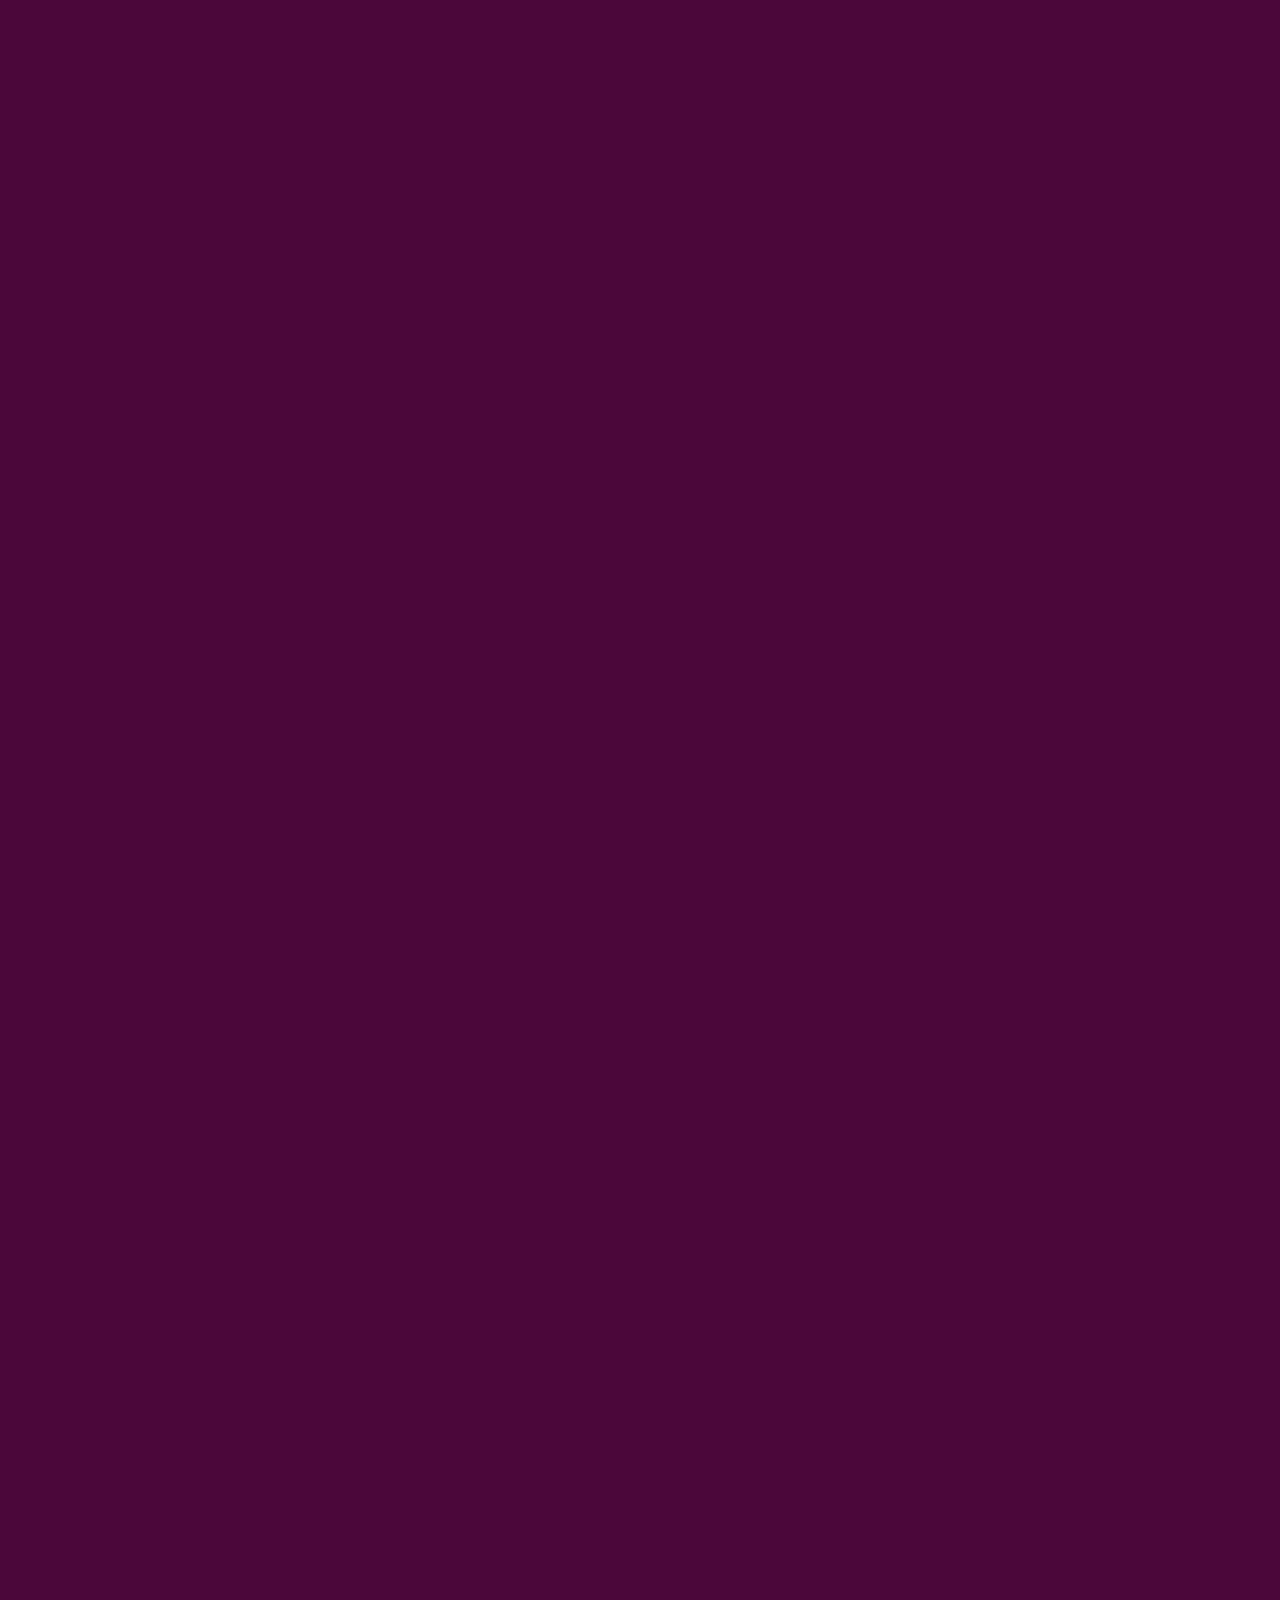
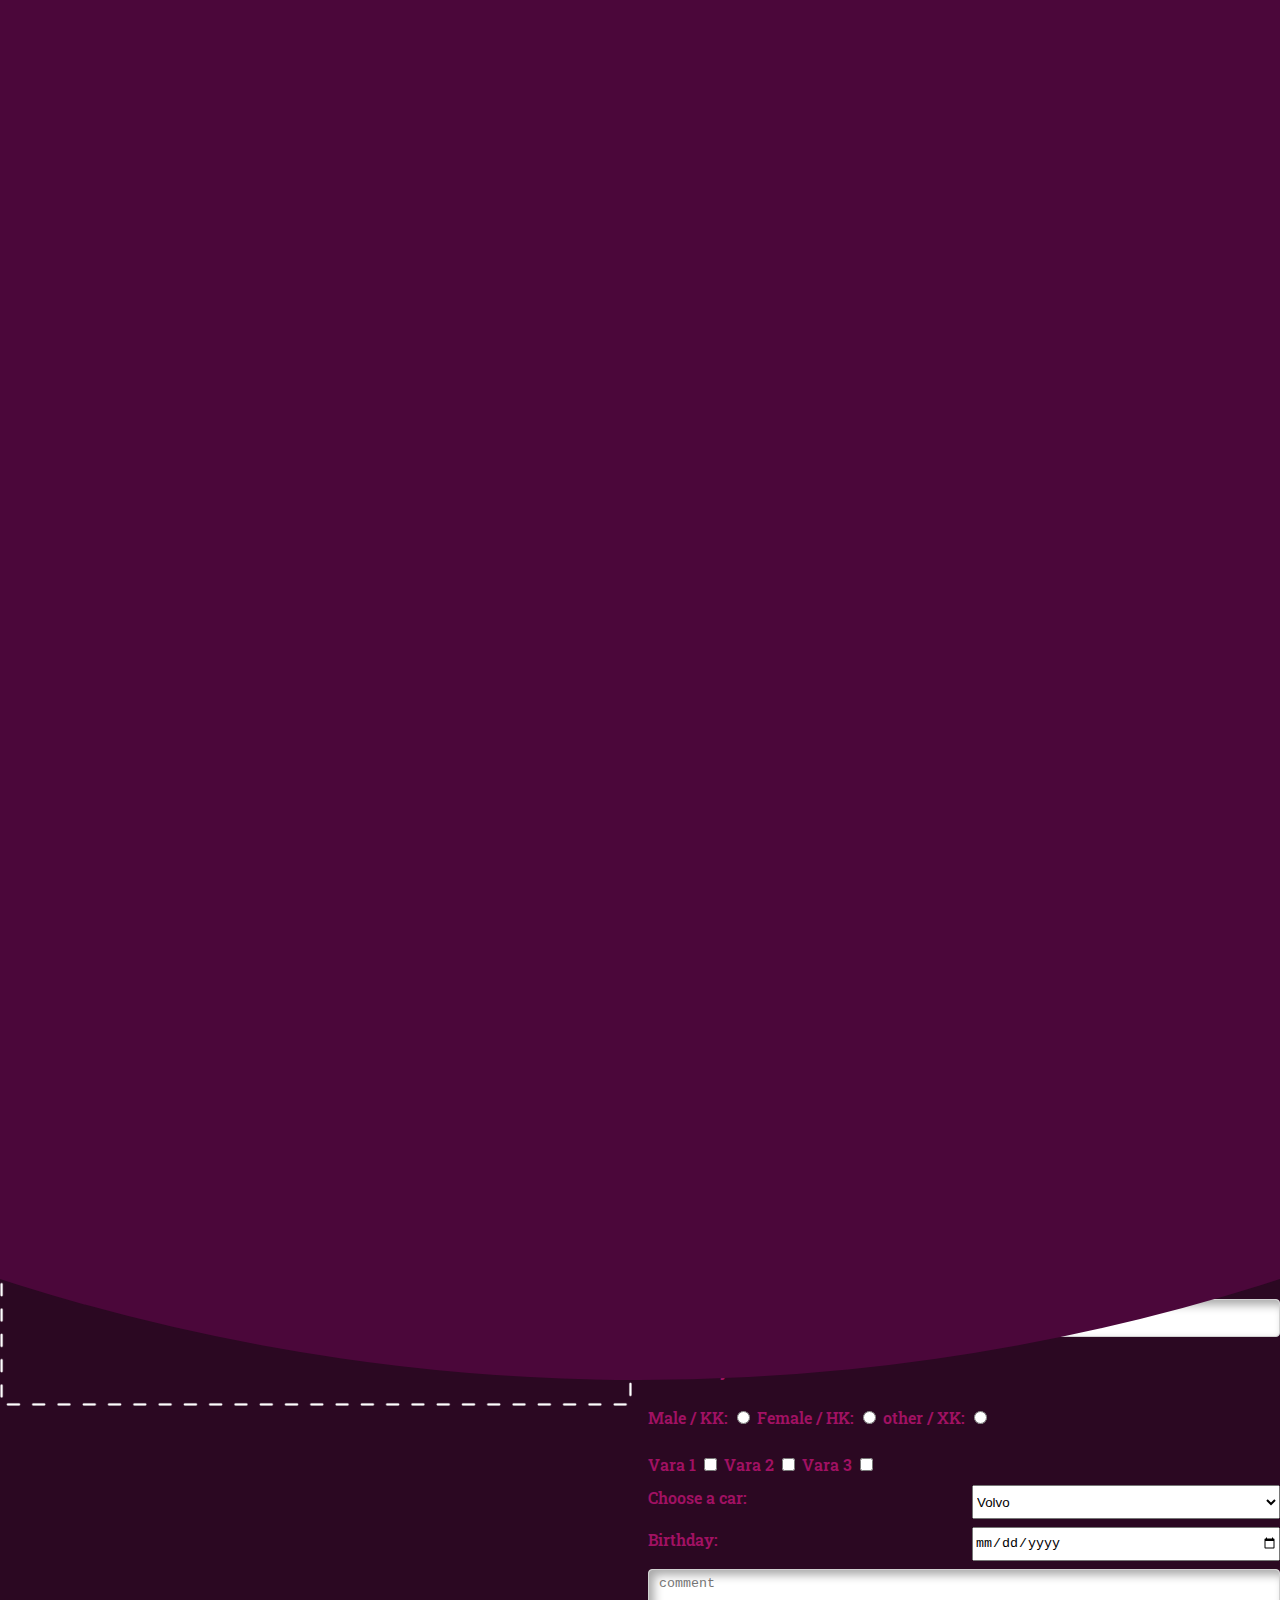
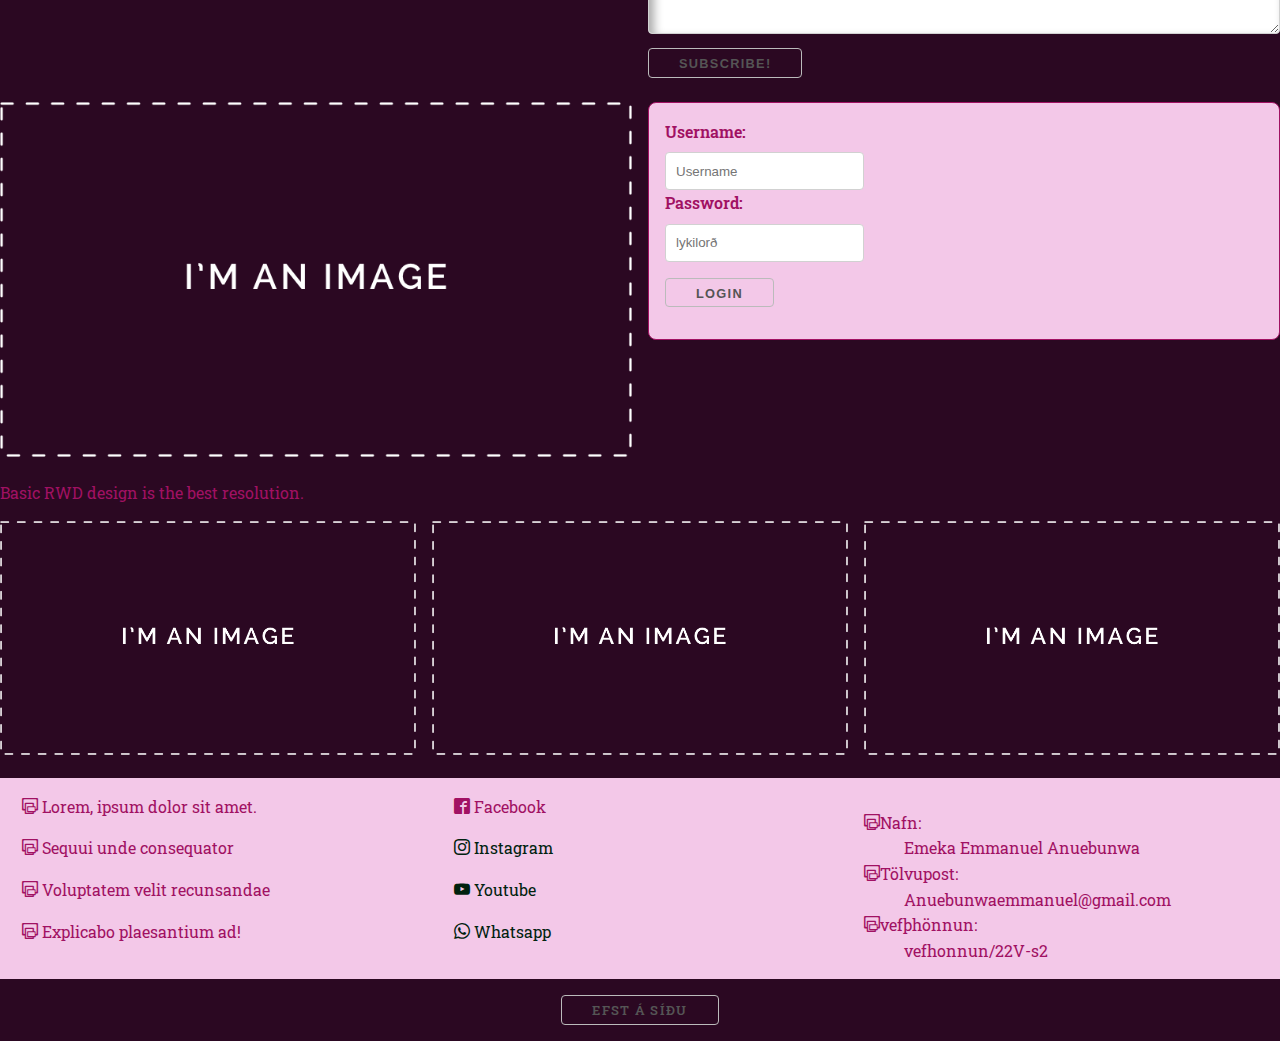
<file: index.html>
<!DOCTYPE html>
<html lang="is">
<head>
    <meta charset="UTF-8">
    <meta http-equiv="X-UA-Compatible" content="IE=edge">
    <meta name="viewport" content="width=device-width, initial-scale=1.0">
    <meta name="description" content="CSS grind">
    <meta name="author" content="GJG">
    <title>CSS grind</title>
    <link rel="preconnect" href="https://fonts.gstatic.com">
    <link href="https://fonts.googleapis.com/css2?family=Roboto+Slab:wght@100;200;300;400;500;600;700;800;900&display=swap" rel="stylesheet">
    <!--link rel="stylesheet" href="1.css/base.css">
    <link rel="stylesheet" href="2.css/grid.css">
    <link rel="stylesheet" href="3.css/tafla.css">
    <link rel="stylesheet" href="4.css/custom.css">
    <link rel="stylesheet" href="5.css/icomoon.css">
    <link rel="stylesheet" href="6.css/topmenu.css">
    <link rel="stylesheet" href="7.css/download.css"-->
    <!--Allar stílsíðurnar eru síðan þjappaðar í eina stílsíðu -->
    <link rel="stylesheet" href="css/styles.css">
    <link rel="stylesheet" href="css/animation.css">

    <link rel="icon" type="image/svg" href="images/rwd-icon.svg">
</head>
<body id="top">
  <nav class="topnav">
    <input type="checkbox" id="toggle" class="menuInput">
    <label for="toggle" class="menuLabel">&#9776;</label>
      <ul class="topmenu">
        <li><a href="#" style="color: antiquewhite;"><span class="icon-home"></span> Home</a></li>
        <li><a href="#" style="color: antiquewhite;"><span class="icon-pacman"></span> About</a></li>
        <li><a href="#" style="color: antiquewhite;"><span class="icon-skype"></span> Services</a></li>
        <li><a href="#" style="color: antiquewhite;"><span class="icon-phone"></span>Contact</a></li>
      </ul>
  </nav>
  <div class="intro welcome">
    <span id="splash-overlay" class="splash"></span>
    <span id="welcome" class="z-depth-4"></span>

  <header class="container" id="top">
    <section class="landing">
      <div>
      <img src="images/rwd-logo.svg">
      <h1>Stop coding non-structured web sites.<br> Let's do it right.</h1>
      <a class="button button-primary" href="http://vefhonnun.github.io">Do it yourself</a>
    </div>
    <div>
    <img src="images/mobile.png" alt="phone" class="phone">
    </div>
    </section>
  </header>
  <main>
    <section class="bg-green">
      <div class="container col-3">
        <div class="value">
          <h1>67%</h1>
          <h3>Purchase Increase</h3>
          <p>Percentage of users more likely to purchase<br> on mobile friendly site.</p>
        </div>
        <div class="value">
          <h1>90%</h1>
          <h3>Multi-device Users</h3>
          <p>Most of the world accesses the internet<br> on multiple devices.</p>
        </div>
        <div class="value">
          <h1>66%</h1>
          <h3>Sad Users</h3>
          <p>Percentage of users that are frustrated<br> with page load times.</p>
        </div>
    </div>
    </section>
    <section class="container col-2">
      <div>
        <article>
          <h1>Fyrirsögn</h1>
          <p>Lorem, ipsum dolor sit amet consectetur adipisicing elit. Autem, officiis nisi. Corporis cupiditate ipsa illo eligendi id quisquam eveniet porro illum facilis, provident perferendis obcaecati eos amet dolorem iste odit.</p>
          <h3>Millifyrirsögn</h3>
          <p>Lorem, ipsum dolor sit amet consectetur adipisicing elit. Autem, officiis nisi. Corporis cupiditate ipsa illo eligendi id quisquam eveniet porro illum facilis, provident perferendis obcaecati eos amet dolorem iste odit.</p>
          <h2>Undirfyrirsögn</h2>
          <p>Lorem, ipsum dolor sit amet consectetur adipisicing elit. Autem, officiis nisi. Corporis cupiditate ipsa illo eligendi id quisquam eveniet porro illum facilis, provident perferendis obcaecati eos amet dolorem iste odit.</p>
          <h4>Áherslutexti</h4>
          <p>Lorem, ipsum dolor sit amet consectetur adipisicing elit. Autem, officiis nisi. Corporis cupiditate ipsa illo eligendi id quisquam eveniet porro illum facilis, provident perferendis obcaecati eos amet dolorem iste odit.</p>
          <h5>Undirmálstexti. Lorem ipsum dolor sit amet consectetur adipisicing elit. Facilis est, reprehenderit labore rerum ratione aliquid illum! Officia nisi esse dolor quis sed porro, amet doloribus, qui odio quas voluptatibus blanditiis.</h5>
        <h6>Neðamálstexti. Lorem ipsum dolor sit amet, consectetur adipisicing elit. Nihil eveniet minima porro numquam eligendi totam nulla voluptate odit facere aut quo iste veniam, impedit non quisquam cupiditate, earum architecto quas!</h6>
        </article>
      </div>
        <div><img src="images/placeholder.png">
          <h3>Millifyrirsögn</h3>
          <p>Lorem, ipsum dolor sit amet consectetur adipisicing elit. Autem, officiis nisi. Corporis cupiditate ipsa illo eligendi id quisquam eveniet porro illum facilis, provident perferendis obcaecati eos amet dolorem iste odit.</p>  
          <h4>Áherslutexti</h4>
          <p>Lorem, ipsum dolor sit amet consectetur adipisicing elit. Autem, officiis nisi. Corporis cupiditate ipsa illo eligendi id quisquam eveniet porro illum facilis, provident perferendis obcaecati eos amet dolorem iste odit.</p>
          <h5>Undirmálstexti. Lorem ipsum dolor sit amet consectetur adipisicing elit. Facilis est, reprehenderit labore rerum ratione aliquid illum! Officia nisi esse dolor quis sed porro, amet doloribus, qui odio quas voluptatibus blanditiis.</h5>
        </div>
        <ul>
          <li><a href="#.pdf">PDF Document</a></li>
          <li><a href="#.doc">Word Document</a></li>
          <li><a href="#.jpg">Image File</a></li>
          <li><a href="#.mp3">Audio File</a></li>
          <li><a href="#.mp4">Video File</a></li>
        </ul>
        <a href="https://learn.shayhowe.com/advanced-html-css/complex-selectors/#attribute-selectors">Heimild.</a>
    </section>
    <section class="container table">
    <table>
      <caption>Dagskrá</caption>
      <thead>
          <tr>
              <th scope="col">WHO</th>
              <th scope="col">WHERE</th>
              <th scope="col">WHEN</th>
              <th scope="col">CHECK-IN</th>
          </tr>
          <!-- The scope attribute specifies whether a header cell is a header for a column, row, or group of columns or rows.
          Note: The scope attribute has no visual effect in ordinary web browsers, but can be used by screen readers. -->
      </thead>
      <tbody>
          <tr>
              <td scope="row" data-label="WHO">obcaecati deleniti </td>
              <td data-label="WHERE">Lorem ipsum dolor, adipisicing elit</td>
              <td data-label="WHEN">10:30-12:30</td>
              <td data-label="CHECK-IN"><button class="button-primary">Register</button></td>
          </tr>
          <tr>
              <td scope="row" data-label="WHO">Sit amet consectutur </td>
              <td data-label="WHERE">Dolor saepe odio</td>
              <td data-label="WHEN">13:30-17:00</td>
              <td data-label="CHECK-IN"><button class="button-primary">Register</button></td>
          </tr>
          <tr>
              <td scope="row" data-label="WHO">Fuga corrupti commodi optio </td>
              <td data-label="WHERE">Non eius odit,animi alias adisci</td>
              <td data-label="WHEN">22:30-00:00</td>
              <td data-label="CHECK-IN"><button class="button-primary">Register</button></td>
          </tr>
          <tr>
            <td scope="row" data-label="WHO">obcaecati deleniti </td>
            <td data-label="WHERE">Lorem ipsum dolor, adipisciing elit</td>
            <td data-label="WHEN">10:30-12:00</td>
            <td data-label="CHECK-IN"><button class="button-primary">Register</button></td>
        </tr>
      </tbody>
  </table>
</section>

<section class="bgimage" id="contact us">
  <div class="container">
    <h2>Contact us</h2>
    <div class="col-2">
      <figure>
        <img src="images/placeholder.png">
      </figure>
<form action="" method="get" class="register">
  <div>
    <label for="name">Name: </label>
    <input type="text" name="name" id="name" required placeholder="Nafn">
  </div>
  <div>
    <label for="address">Address: </label>
    <input type="text" name="address" id="address" required placeholder="Heimilisfang">
  </div>
  <div>
    <label for="Email">Email: </label>
    <input type="email" name="email" id="email" required placeholder="Tölvupóstur">
  </div>
  <div>
    <!--pattern="\d{3}(?:[\-\s]?)\d{4}"-->

    <label for="Simi">Simi</label>
    <input type="tel" 
    name="simi" id="simi" 
    required placeholder="Simi" 
  </div>
  <h4>Gender/Kyn</h4>
  <div>
    <label for="male">Male / KK: </label>
    <input type="radio" name="male" id="gender" value="Male">
    <label for="female">Female / HK: </label>
    <input type="radio" name="male" id="gender2" value="Female">
    <label for="male">other / XK: </label>
    <input type="radio" name="male" id="gender3" value="Xmale">
  </div>
  <div>
    <h4 Veldu allt eða ekkert></h4>
    <label for="mood">Vara 1</label>
    <input type="checkbox" name="val" value="Vara 1">
    <label for="val">Vara 2</label>
    <input type="checkbox" name="val" value="Vara 2">
    <label for="val">Vara 3</label>
    <input type="checkbox" name="val" value="Vara 3">
  </div>
  <div class="col-2">
    <label for="cars">Choose a car:</label>
    <select id="cars" name="cars">
    <option value="volvo">Volvo</option>
    <option value="saab">Saab</option>
    <option value="fiat">Fiat</option>
    <option value="audi">Audi</option>
    <option value="mercedez">Mercedez</option>
    <option value="toyota">Toyota</option>
    <option value="hyandai">Hyandai</option>
    <option value="honda">Honda</option>
    <option value="BMW">BMW</option>
    <option value="renault">Renault</option>
    </select>
  </div>
  <div class="col-2">
    <label for="Birthday">Birthday: </label>
    <input type="date" id="birthday" name="birthday">
  </div>

  <div>
    <textarea cols="" placeholder="comment" rows="10"></textarea>
  </div>
  <div>
    <input type="submit" value="Subscribe!">
  </div>
</form>
    </div>
  </div>
</section>
<section class="col-2 container">
  <div>
    <img src="images/placeholder.png">
  </div>
  <div>
    <form action="" method="get" class="login">
  <div>
    <label for="username">Username: </label>
    <input type="text" name="Username" id="username" required placeholder="Username">
  </div>
  <div>
    <label for="password">Password: </label>
    <input type="password" name="password" id="password" required placeholder="lykilorð">
  </div>
  <p>
    <input type="submit" value="Login">
  </p>
    </form>
  </div> 
</section>
<div class="container">
  <p>Basic RWD design is the best resolution.</p>
  <div class="col-3 ">
    <figure>
      <img src="images/placeholder.png">
    </figure>
    <figure>
      <img src="images/placeholder.png">
    </figure>
    <figure>
      <img src="images/placeholder.png">
    </figure>
  </div>
</div>
  <div class="bgfooter">
   <footer class="container col-3 footer-top">
    <ul>
      <li><a href="#" class="foot"></a><span class="icon-rwd-logosvhv"></span> Lorem, ipsum dolor sit amet.</li>
      <li><a href="#" class="foot"></a><span class="icon-rwd-logosvhv"></span> Sequui unde consequator</li>
      <li><a href="#" class="foot"></a><span class="icon-rwd-logosvhv"></span> Voluptatem velit recunsandae</li>
      <li><a href="#" class="foot"></a><span class="icon-rwd-logosvhv"></span> Explicabo plaesantium ad!</li>
    </ul>
    <ul class="foot">
      <li><a href="#" class="foot" ></a><span class="icon-facebook2"></span> Facebook</a></li>
      <li><a href="#" class="foot" ><span class="icon-instagram"></span> Instagram</a></li>
      <li><a href="#" class="foot" ><span class="icon-youtube"></span> Youtube</a></li>
      <li><a href="#" class="foot" ><span class="icon-whatsapp"></span> Whatsapp</a></li>
    </ul>

    <dl>
      <dt><span class="icon-rwd-logosvhv"></span>Nafn:</dt>
      <dd>Emeka Emmanuel Anuebunwa</dd>
      <dt><span class="icon-rwd-logosvhv"></span>Tölvupost:</dt>
      <dd>Anuebunwaemmanuel@gmail.com</dd>
      <dt><span class="icon-rwd-logosvhv"></span>vefþhönnun:</dt>
      <dd>vefhonnun/22V-s2</dd>
    </dl>
   </footer> 
  </div> 
  <div>
    <p class="centre"><a href=#top class="button">Efst á síðu</a></p>
  </div>
</div>
</body>  
</html>
</file>
<file: css/styles.css>
/* CSS boilerplate  */

/* Table of contents
––––––––––––––––––––––––––––––––––––––––––––––––––
  - Smooth Scroll
  - Base Styles 
  - Typography 
  - Links
  - Buttons
  - Forms
  - Lists
  - Code
  - Tables
  - Images
  - Media Queries
*/

html {
  scroll-behavior: smooth;
}
:root {
  --baseColor: rgb(161, 17, 99);
  --baseLight: rgb(243, 200,232);
  --baseDark: rgb(75, 7, 58);
  --body-bg: rgb(43, 8, 34);
}

/* Base Styles
–––––––––––––––––––––––––––––––––––––––––––––––––– */
body {
  margin: 0;
  font-size: 1em;
  line-height: 1.6;
  font-weight: 400;
  font-family: 'Roboto Slab', serif;
  background-color: var(--body-bg);
  color: var(--baseColor); 
  
}
  
/* Typography
–––––––––––––––––––––––––––––––––––––––––––––––––– */
h1, h2, h3 {
  font-weight: 300; 
  margin: .5em 0;

}
h4, h5, h6 {
  font-weight: 700; 
}
h1 { font-size: 2.0em; line-height: 1.6;  }
h2 { font-size: 1.6em; line-height: 1.6; }
h3 { font-size: 1.3em; line-height: 1.6;  }

.centre {
  text-align: center;
}
.right {
  text-align: right;
}
.justify {
  text-align: justify;
}
/* Links
–––––––––––––––––––––––––––––––––––––––––––––––––– */
a {
  color: var(--baseColor)}
a:hover,
a:visited {
  color: var(--baseLight); }

/* Buttons
–––––––––––––––––––––––––––––––––––––––––––––––––– */
.button,
button,
input[type="submit"],
input[type="reset"],
input[type="button"] {
  display: inline-block;
  height: 2.3em;
  padding: 2px 30px;
  color: #555;
  text-align: center;
  font-size: .8em;
  font-weight: 600;
  line-height: 2em;
  letter-spacing: .1em;
  text-transform: uppercase;
  text-decoration: none;
  white-space: nowrap;
  background-color: transparent;
  border-radius: 4px;
  border: 1px solid #bbb;
  cursor: pointer;
  box-sizing: border-box; }

.button:hover,
button:hover,
input[type="submit"]:hover,
input[type="reset"]:hover,
input[type="button"]:hover,
.button:focus,
button:focus,
input[type="submit"]:focus,
input[type="reset"]:focus,
input[type="button"]:focus {
  color: #333;
  border-color: #888;
  outline: 0; }

.button.button-primary,
button.button-primary,
input[type="submit"].button-primary,
input[type="reset"].button-primary,
input[type="button"].button-primary {
  color: #FFF;
  background-color: var(--baseColor);
  border-color: var(--baseColor); }

.button.button-primary:hover,
button.button-primary:hover,
input[type="submit"].button-primary:hover,
input[type="reset"].button-primary:hover,
input[type="button"].button-primary:hover,
.button.button-primary:focus,
button.button-primary:focus,
input[type="submit"].button-primary:focus,
input[type="reset"].button-primary:focus,
input[type="button"].button-primary:focus {
  color: #FFF;
  background-color: var(--baseLight);
  border-color: var(--baseLight); }


/* Forms
–––––––––––––––––––––––––––––––––––––––––––––––––– */
input[type="email"],
input[type="number"],
input[type="search"],
input[type="text"],
input[type="tel"],
input[type="url"],
input[type="password"],
textarea {
  height: 38px;
  padding: 6px 10px; /* The 6px vertically centers text on FF, ignored by Webkit */
  background-color: #fff;
  border: 1px solid #D1D1D1;
  border-radius: 4px;
  box-shadow: none;
  box-sizing: border-box;
 }

/* Removes awkward default styles on some inputs for iOS */
input[type="email"],
input[type="number"],
input[type="search"],
input[type="text"],
input[type="tel"],
input[type="url"],
input[type="password"],
textarea {
  -webkit-appearance: none;
     -moz-appearance: none;
          appearance: none;
        }


textarea {
  min-height: 65px;
  padding-top: 6px;
  padding-bottom: 6px; }
input[type="email"]:focus,
input[type="number"]:focus,
input[type="search"]:focus,
input[type="text"]:focus,
input[type="tel"]:focus,
input[type="url"]:focus,
input[type="password"]:focus,
textarea:focus,
select:focus {
  border: 1px solid var(--baseLight);
  outline: 0; }

label,
legend {
  display: block;
  margin-bottom: .5em;
  font-weight: 600; }

fieldset {
  padding: 0;
  border-width: 0; }

input[type="checkbox"],
input[type="radio"] {
  display: inline; }

label > .label-body {
  display: inline-block;
  margin-left: .5em;
  font-weight: normal; }


/* Lists
–––––––––––––––––––––––––––––––––––––––––––––––––– */
ul {
  list-style: circle inside; }
ol {
  list-style: decimal inside; }
ol, ul {
  padding-left: 0;
  margin-top: 0; }
ul ul,
ul ol,
ol ol,
ol ul {
  margin: 1em 0 1em 3em;
}
li {
  margin-bottom: 1em; }


/* Code
–––––––––––––––––––––––––––––––––––––––––––––––––– */
code {
  padding: .2em .5em;
  margin: 0 .2em;
  font-size: 90%;
  white-space: nowrap;
  background: #F1F1F1;
  border: 1px solid #E1E1E1;
  border-radius: 4px; }
pre > code {
  display: block;
  padding: 1em 1em;
  white-space: pre; }


/* Tables
–––––––––––––––––––––––––––––––––––––––––––––––––– */
table {
  border-collapse: collapse;
}
th,
td {
  padding: 12px 15px;
  text-align: left;
  border-bottom: 1px solid #c4c3c3; }
th:first-child,
td:first-child {
  padding-left: 0; }
th:last-child,
td:last-child {
  padding-right: 0; }


/* Images
–––––––––––––––––––––––––––––––––––––––––––––––––– */
img {
  max-width: 100%;
  height: auto;
}
figure {
  margin: 0;
}
/* Media Queries
–––––––––––––––––––––––––––––––––––––––––––––––––– */

/* Larger than mobile 
@media screen and (min-width: 30em) {}
*/
/* Larger than phablet (also point when grid becomes active) 
@media screen and (min-width: 37.5em) {}
*/
/* Larger than tablet */
@media screen and (min-width: 48em) {
  h1 { 
    font-size: 3em; 
    line-height: 1.6;
    margin: 0.5em 0;  
  }
  h2 { 
    font-size: 2em; 
    line-height: 1.6; 
    margin-bottom: 0.5em;  
  }
  h3 { 
    font-size: 1.6em; 
    line-height: 1.6;  
  }
}

/* Larger than desktop 
@media screen and (min-width: 60em) {}
*/
/* Larger than Desktop HD 
@media screen and (min-width: 100em) {}
*//* - Veljið ykkar Grid lausn: https://gridbyexample.com/examples/ */

/* 6 dálka grid -  Mobile up 
–––––––––––––––––––––––––––––––––––––––––––––––––– */
.col-1,
.col-2,
.col-3,
.col-4,
.col-5,
.col-6 {
  display: grid;
  grid-template-columns: 1fr;
  row-gap: 1em;
}
.container {
  padding:1em; 
}
/* vinnurammi */
.rammi {
  margin: 1em 0;
}
.rammi div{
  border: 1px dotted;
  text-align: center;
}


/* Media Queries
–––––––––––––––––––––––––––––––––––––––––––––––––– */

/* Larger than mobile */
@media screen and (min-width: 30em) {}

/* Larger than phablet (also point when grid becomes active) */
@media screen and (min-width: 37.5em) {
  .col-2,
  .col-4 {
    display: grid;
    grid-template-columns: 1fr 1fr;
    gap:1em;
  }
  .col-3,
  .col-5,
  .col-6 {
    grid-template-columns: 1fr 1fr 1fr;
    gap:1em;
  }
}

/* Larger than mobile */
@media screen and (min-width: 48em) {
  .col-4 {
    grid-template-columns: repeat(4, 1fr);
  }
  .col-5 {
    grid-template-columns: repeat(5, 1fr);
  }
  .col-6 {
    grid-template-columns: repeat(3, 1fr);
  }
}

/* Larger than tablet */
@media screen and (min-width: 60em) {
  .container {
    max-width: 60em;
    margin: 1em auto;
    padding: 0;
  }
  .col-6 {
    grid-template-columns: repeat(6, 1fr);
  }
}

/* Larger than Desktop HD */
@media (min-width: 80em) {
  .container {
    max-width: 80em;
  }
}

/* fastir dálkar = .col-nf = fixed */
.col-1f,
.col-2f,
.col-3f,
.col-4f,
.col-5f,
.col-6f {
  display: grid;
  row-gap: 1em;
}
.col-1f {
  grid-template-columns: 1fr;
}
.col-2f {
  grid-template-columns: repeat(2, 1fr);
}
.col-3f {
  grid-template-columns: repeat(3, 1fr);
}
.col-4f {
  grid-template-columns: repeat(4, 1fr);
}
.col-5f {
  grid-template-columns: repeat(5, 1fr);
}
.col-6f {
  grid-template-columns: repeat(6, 1fr);
}
@media screen and (min-width:48em) {
  .col-2f, 
  .col-3f, 
  .col-4f, 
  .col-5f, 
  .col-6f {
    gap: 1em;
  }
}tbody tr:nth-child(odd) {
  background-color: var(--baseColor);
}
tbody tr:nth-child(odd) {
  background-color: var(--baseDark);
}
@media screen and (max-width: 37.5em) {
    table {
        width: 100%;
    }
    table thead {
      border: none;
      clip: rect(0 0 0 0);
      height: 1px;
      margin: -1px;
      overflow: hidden;
      padding: 0;
      position: absolute;
      width: 1px;
    }
    
    table tr {
      border-bottom: 3px solid #ddd;
      display: block;
    }
    
    table td {
      border-bottom: 1px solid #ddd;
      display: block;
      text-align: right;
    }
    
    table td::before {
      content: attr(data-label);
      float: left;
    }
}
@media screen and (minm-width: 48em) {
    table {
        width: 48em;
        margin: 1em auto ;
    }
    caption {
        font-size: 2em;
    }
}.bg-green {
    background-image: url(../images/values-bg.jpg);
    color: var(--baseLight);
}
.bgfooter {
  background-color: var(--baseLight);
}
.centre {
  display: grid;
  justify-content: center;
}
.footer-top {
  padding-top: 1em;
}
.value {
  text-align: center;
  display: grid;
  justify-items: center;
}
.value h1 {
  border: 1px solid #fff;
  border-radius: 50%;
  width: 2.5em;
  padding: .4em 0;
}
.landing {
  display: grid;
  grid-template-columns: 1fr;
  text-align: center;
  align-items: center;
}
.phone {
  padding: 1em;
  width: 90%;
}
.register label {
  display: inline;
}
.register div {
  margin: .5em 0;
}
.register input[type="email"],
.register input[type="number"],
.register input[type="search"],
.register input[type="text"],
.register input[type="tel"],
.register input[type="url"],
.register input[type="password"],
.register textarea {
  box-shadow: 5px 5px 10px #aaa inset;
  width: 100%;
}
.login {
  border: 1px solid ;
  background-color: var(--baseLight);
  border-radius: .5em;
  padding: 1em;
}
.foot a {
  font-family: 'Roboto Slab',!important;
  color: rgb(0, 34, 15);
  text-decoration: none;
}
.foot a:visited {
  color: none;
}
footer ul {
  list-style-type: none;
}
@media  screen and (min-width:37em) {
  .landing {
    grid-template-columns: 1fr 1fr;

  }
}
@media  screen and (min-width:48em) {
  .landing {
    grid-template-columns: 2fr 1fr;
  
  }
  .value h1 {
    font-size: 4em;
  }
  .phone {
    transform: rotate(6deg);
    padding: 0;
    margin-top: -1em;
  }
  .bg-green{
    margin-top: -1em;
  }
}@font-face {
  font-family: 'icomoon';
  src:  url('fonts/icomoon.eot?mdzq56');
  src:  url('fonts/icomoon.eot?mdzq56#iefix') format('embedded-opentype'),
    url('fonts/icomoon.ttf?mdzq56') format('truetype'),
    url('fonts/icomoon.woff?mdzq56') format('woff'),
    url('fonts/icomoon.svg?mdzq56#icomoon') format('svg');
  font-weight: normal;
  font-style: normal;
  font-display: block;
}

[class^="icon-"], [class*=" icon-"] {
  /* use !important to prevent issues with browser extensions that change fonts */
  font-family: 'icomoon' !important;
  /*speak: never;*/
  font-style: normal;
  font-weight: normal;
  font-variant: normal;
  text-transform: none;
  line-height: 1;

  /* Better Font Rendering =========== */
  -webkit-font-smoothing: antialiased;
  -moz-osx-font-smoothing: grayscale;
}

.icon-rwd-logosvhv:before {
  content: "\e901";
}
.icon-home:before {
  content: "\e900";
}
.icon-images:before {
  content: "\e90e";
}
.icon-camera:before {
  content: "\e90f";
}
.icon-play:before {
  content: "\e912";
}
.icon-pacman:before {
  content: "\e916";
}
.icon-phone:before {
  content: "\e942";
}
.icon-happy:before {
  content: "\e9df";
}
.icon-mail:before {
  content: "\ea83";
}
.icon-facebook2:before {
  content: "\ea91";
}
.icon-instagram:before {
  content: "\ea92";
}
.icon-whatsapp:before {
  content: "\ea93";
}
.icon-spotify:before {
  content: "\ea94";
}
.icon-twitter:before {
  content: "\ea96";
}
.icon-youtube:before {
  content: "\ea9d";
}
.icon-skype:before {
  content: "\eac5";
}
.icon-IE:before {
  content: "\eadb";
}
.icon-html-five:before {
  content: "\eae4";
}
.topnav {
    position: fixed;
    top: 1em;
    left: 1em;
}
input.menuInput {
    display: none;
}
.menuLabel {
    border: 1px solid #cecfd5;
    border-radius: 6px;
    color: #0087cc;
    cursor: pointer;
    display: inline-block;
    font-size: 18px;
    padding: 5px 9px;
    background-color: var(--baseColor);
    transition: all .15s ease;
}
label:hover {
    color: #ff7b29;
}
.menuInput:checked + .menuLabel {
    box-shadow: inset 0 1px 2px rgba(0, 0, 0, 0.15);
    color: #9799a7;
  }
.topmenu {
    position: fixed;
    list-style: none;
    top: 3em;
    left: -15em;
    width: 20em;
    background-color: var(--baseColor);
    color: #fff;
    transition: all .5s ease;
  }
.menuInput:checked ~ .topmenu {
    left: 1em;
    transition: all .5s ease;
}
.topmenu{
    list-style: none;
    margin: 8px 0 0 0;
    padding: 0;
    width: 100px;
}
.topmenu li {
    border-bottom: 1px solid #cecfd5;
}
.topmenu li:last-child {
    border-bottom: 0;
}
.topmenu a {
    color: #0087cc;
    display: block;
    padding: 6px 12px;
    text-decoration: none;
}
.topmenu a:hover {
    color: #ff7b29;
}
@media screen and (min-width:60em) {
.topnav {
    top: 0;
    left: 0;
    width: 100%;
    background-color: #06664e;
}
.menuLabel {
    display: none;
}
.topmenu {
    display: flex;
    flex-flow: row;
    top: 0;
    left: 0;
    margin: 0;
    width: 100%;
}
.topmenu li {
    border-bottom: 0;
    margin: 0;
    padding-left: 3em;
}
    
}
  ul {
    list-style: none;
    margin: 0;
    padding: 0;
    }
    a {
    background-position: 0 50%;
    background-repeat: no-repeat;
    color: #0087cc;
    padding-left: 22px;
    text-decoration: none;
    }
    a:hover {
    color: #ff7b29;
    }
    a[href$=".pdf"] {
    background-image: url("https://s3-us-west-2.amazonaws.com/s.cdpn.io/29841/pdf.png");
    }
    a[href$=".doc"] {
    background-image: url("https://s3-us-west-2.amazonaws.com/s.cdpn.io/29841/doc.png");
    }
    a[href$=".jpg"] {
    background-image: url("https://s3-us-west-2.amazonaws.com/s.cdpn.io/29841/image.png");
    }
    a[href$=".mp3"] {
    background-image: url("https://s3-us-west-2.amazonaws.com/s.cdpn.io/29841/audio.png");
    }
    a[href$=".mp4"] {
    background-image: url("https://s3-us-west-2.amazonaws.com/s.cdpn.io/29841/video.png");
    }
</file>
<file: css/animation.css>
body {
    margin:0;
}
.intro {
display: flex;
min-height: 100vh;
flex-direction: column;
} 
/*
main {
flex: 1 0 auto;
}

h1.title,
.footer-copyright a {
font-family: 'Architects Daughter', cursive;
text-transform: uppercase;
font-weight: 900;
}

start welcome animation */

.welcome {
overflow: hidden;
-webkit-font-smoothing: antialiased;
}

.splash {
height: 0px;
padding: 0px;
border: 130em solid var(--baseDark);
position: fixed;
left: 50%;
top: 100%;
display: block;
box-sizing: initial;
overflow: hidden;

border-radius: 50%;
transform: translate(-50%, -50%);
animation: puff 0.5s 1.8s cubic-bezier(0.55, 0.055, 0.675, 0.19) forwards, borderRadius 0.2s 2.3s linear forwards;
}
/* boltinn */
.welcome #welcome {
background:  var(--baseLight);
width: 56px;
height: 56px;
position: absolute;
left: 50%;
top: 50%;
overflow: hidden;
opacity: 0;
transform: translate(-50%, -50%);
border-radius: 50%;
animation: init 0.5s 0.2s cubic-bezier(0.55, 0.055, 0.675, 0.19) forwards, moveDown 1s 0.8s cubic-bezier(0.6, -0.28, 0.735, 0.045) forwards, moveUp 1s 1.8s cubic-bezier(0.175, 0.885, 0.32, 1.275) forwards, materia 0.5s 2.7s cubic-bezier(0.86, 0, 0.07, 1) forwards, hide 2s 2.9s ease forwards;
}

/* moveIn */
.welcome header,
.welcome a.btn {
opacity: 0;
animation: moveIn 2s 3.1s ease forwards;
}

@keyframes init {
    0% {
        width: 0px;
        height: 0px;
    }
    100% {
        width: 56px;
        height: 56px;
        margin-top: 0px;
        opacity: 1;
    }
}

@keyframes puff {
    0% {
        top: 100%;
        height: 0px;
        padding: 0px;
    }
    100% {
        top: 50%;
        height: 100%;
        padding: 0px 100%;
    }
}

@keyframes borderRadius {
    0% {
        border-radius: 50%;
    }
    100% {
        border-radius: 0px;
    }
}

@keyframes moveDown {
    0% {
        top: 50%;
    }
    50% {
        top: 40%;
    }
    100% {
        top: 100%;
    }
}

@keyframes moveUp {
    0% {
        background: var(--baseLight);
        top: 100%;
    }
    50% {
        top: 40%;
    }
    100% {
        top: 50%;
        background: var(--baseLight);
    }
}

@keyframes materia {
    0% {
        background: var(--baseColor);
    }
    50% {
        background: var(--baseColor);
        top: 26px;
    }
    100% {
        background: var(--baseColor);
        width: 100%;
        height: 64px;
        border-radius: 0px;
        top: 26px;
    }
}

@keyframes moveIn {
        0% {
            opacity: 0;
        }
        100% {
            opacity: 1;
        }
    }

    @keyframes hide {
    0% {
        opacity: 1;
    }
    100% {
        opacity: 0;
    }
}
</file>
